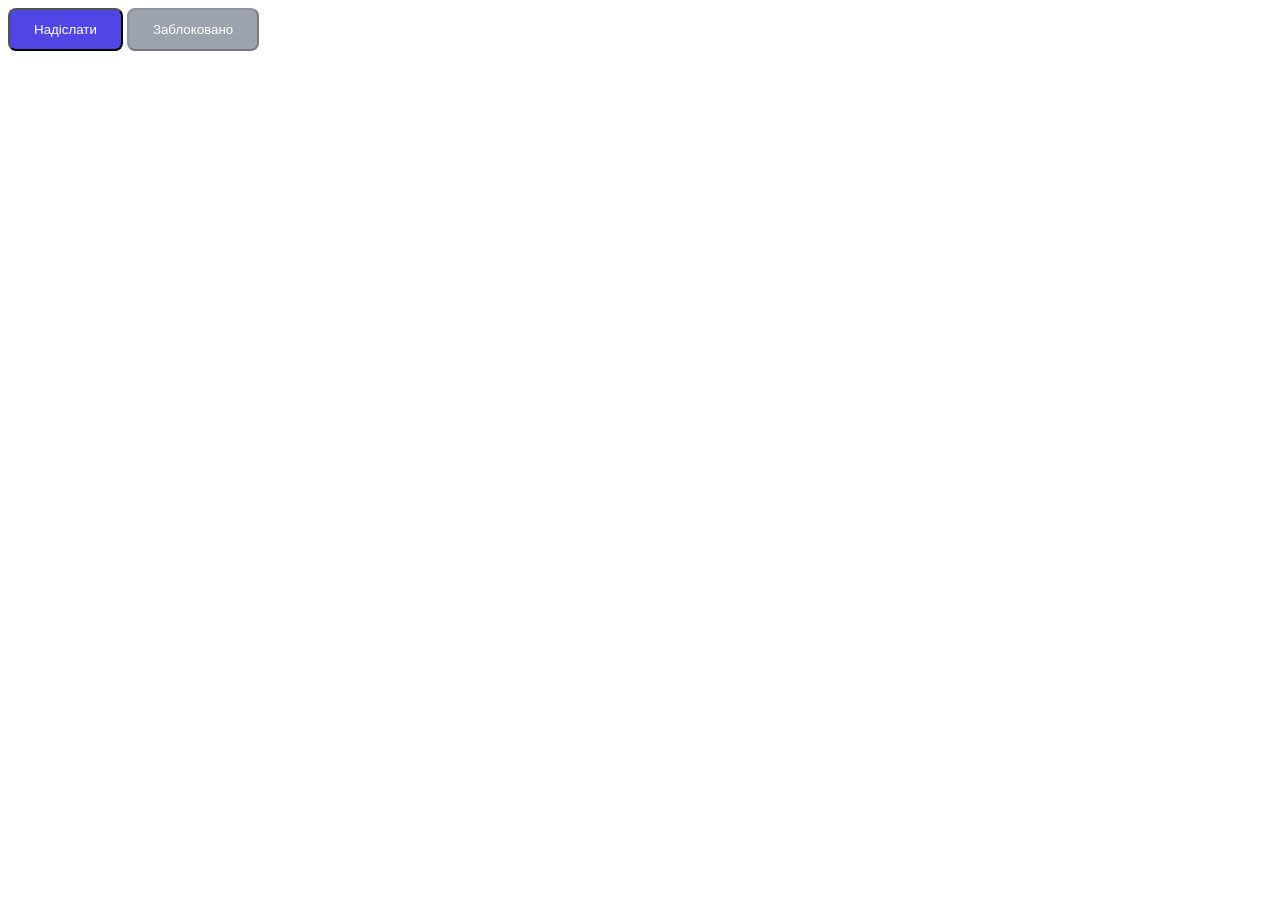
<file: index.html>
<!doctype html>
<html lang="en">
  <head>
    <meta charset="UTF-8" />
    <meta name="viewport" content="width=device-width, initial-scale=1.0" />
    <title>Document</title>
    <link rel="stylesheet" href="style.css" />
  </head>
  <body>
    <button class="btn" type="button">Надіслати</button>
    <button class="btn" type="button" disabled>Заблоковано</button>
  </body>
</html>
</file>
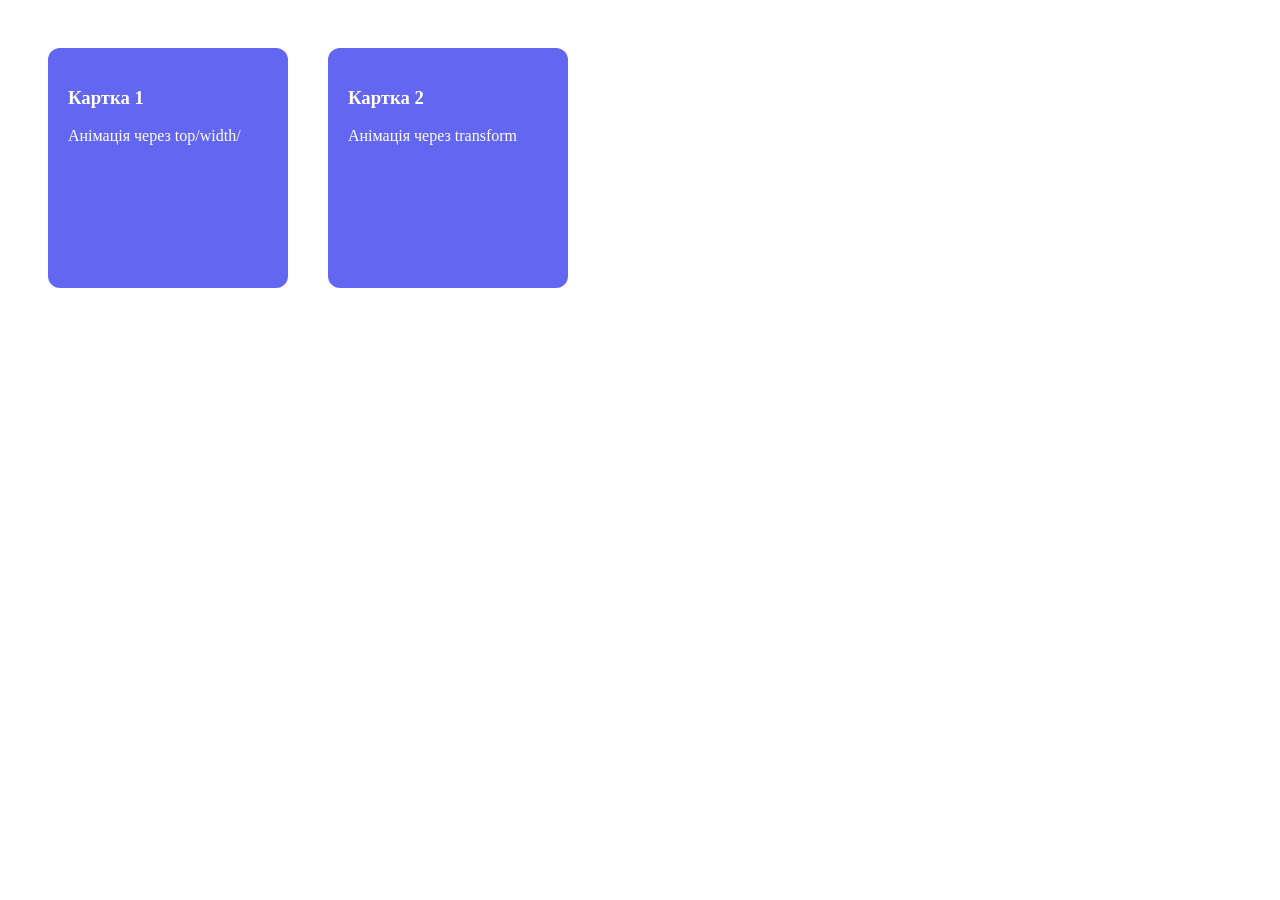
<file:  index4.html>
<!doctype html>
<html lang="en">
  <head>
    <meta charset="UTF-8" />
    <meta name="viewport" content="width=device-width, initial-scale=1.0" />
    <title>Document</title>

    <link rel="stylesheet" href="style4.css" />
  </head>
  <body>
    <div class="container">
      <div class="card card-bad">
        <h3>Картка 1</h3>
        <p>Анімація через top/width/</p>
      </div>

      <div class="card card-good">
        <h3>Картка 2</h3>
        <p>Анімація через transform</p>
      </div>
    </div>
  </body>
</html>
</file>
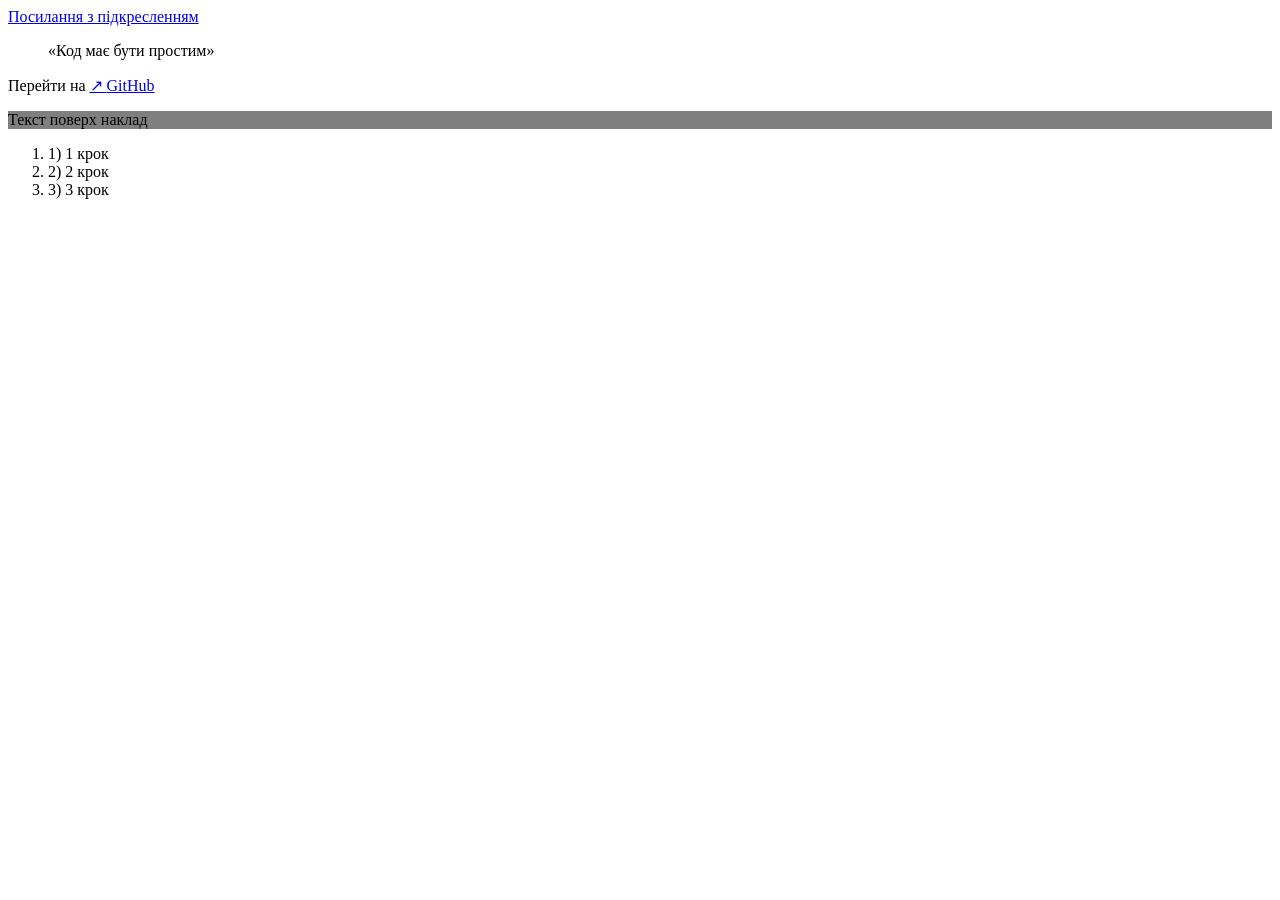
<file: index3.html>
<!doctype html>
<html lang="en">
  <head>
    <meta charset="UTF-8" />
    <meta name="viewport" content="width=device-width, initial-scale=1.0" />
    <title>Document</title>

    <link rel="stylesheet" href="style3.css" />
  </head>
  <body>
    <a href="#" class="animated-link">Посилання з підкресленням</a>

    <blockquote class="quote-text">Код має бути простим</blockquote>

    <p>Перейти на <a href="https://github.com" class="ext-link">GitHub</a></p>

    <div class="card">
      <span class="card-tile">Текст поверх наклад</span>
    </div>

    <ol class="my-list">
      <li>1 крок</li>
      <li>2 крок</li>
      <li>3 крок</li>
    </ol>
  </body>
</html>
</file>
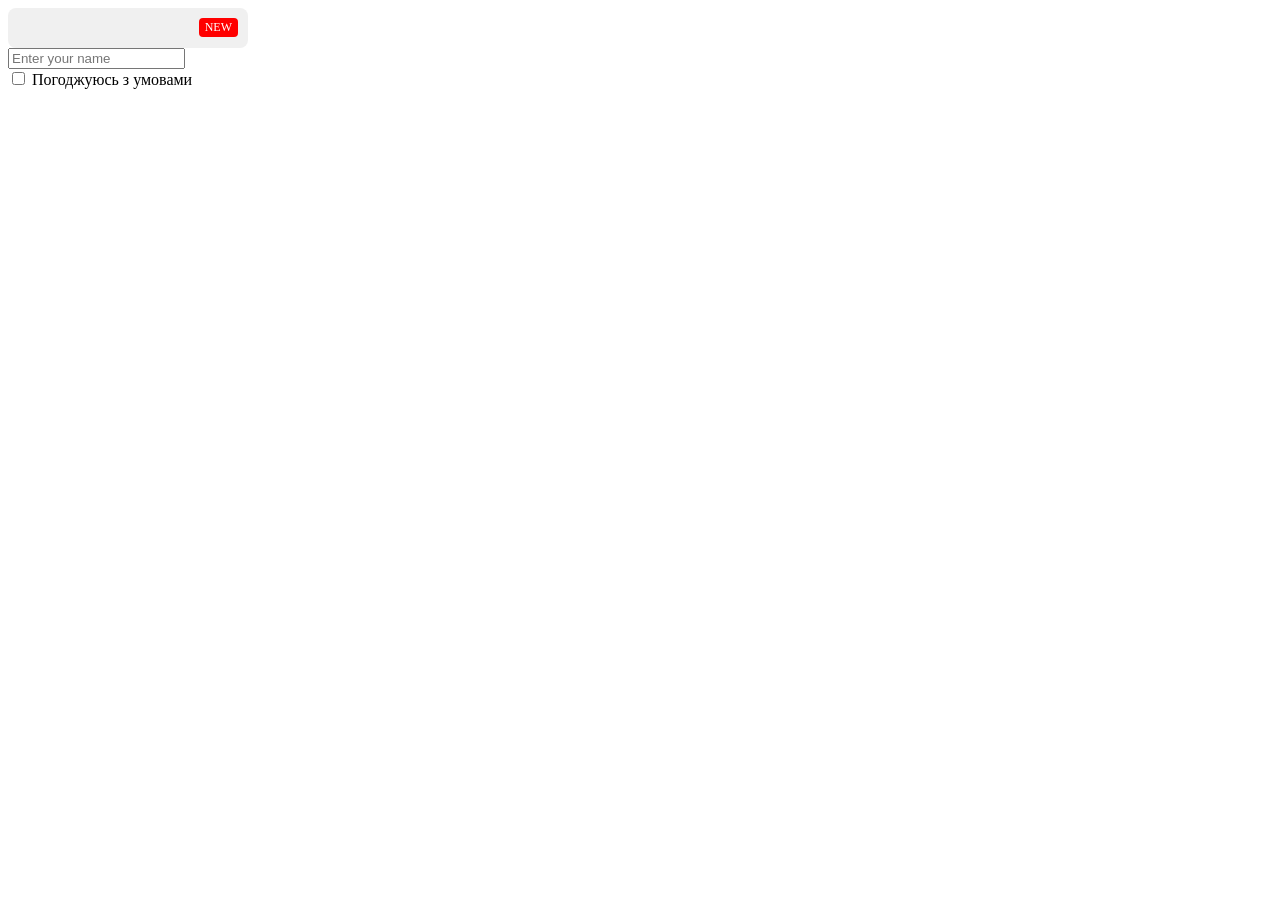
<file: index5.html>
<!doctype html>
<html lang="en">
  <head>
    <meta charset="UTF-8" />
    <meta name="viewport" content="width=device-width, initial-scale=1.0" />
    <title>Document</title>

    <link rel="stylesheet" href="style5.css" />
  </head>
  <body>
    <div class="card">
      <span class="badge">NEW</span>
    </div>

    <form>
      <input type="text" placeholder="Enter your name" />
    </form>

    <div class="checkbox-wrapper">
      <input type="checkbox" id="check" />
      <label for="check">Погоджуюсь з умовами</label>
    </div>
  </body>
</html>
</file>
<file: style.css>
.btn {
  background-color: #4f46e5;
  color: white;
  padding: 12px 24px;
  border-radius: 8px;
  cursor: pointer;

  transition:
    background-color 0.2s,
    transform 0.2s;
}

.btn:hover:not(:disabled) {
  background-color: #4338ca;
  transform: translateY(-2px);
}

*/ .btn:focus-visible {
  outline: 3px solid #6366f1;
  outline-offset: 2px;
}

.btn:active:not(:disabled) {
  transform: translateY(0);
}

.btn:disabled {
  background-color: #9ca3af;
  cursor: not-allowed;

  pointer-events: none;
}
</file>
<file: style4.css>
.container {
  display: flex;
  gap: 40px;
  padding: 40px;
}

.card {
  position: relative;
  width: 200px;
  height: 200px;
  background-color: #6366f1;
  color: white;
  padding: 20px;
  border-radius: 12px;
  cursor: pointter;
}

.card-bad {
  top: 0;
  transition:
    top 0.4s ease,
    width 0.4s ease,
    height 04s ease;
}

.card-bad:hover {
  top: -10px;
  width: 220px;
  height: 220px;
}
.card-good {
  transition: transform 0.4s ease;
}
.card-good:hover {
  transform: translateY(-10px) scale(1.1);
}
</file>
<file: style3.css>
a {
  position: relative;
}
a::after {
  content: "";
  position: absolute;
  bottom: 0;
  left: 0;
  width: 0;
  height: 2px;
  background: blue;
  transition: 0.3s;
}
a:hover::after {
  width: 100%;
}

blockquote::before {
  content: "«";
}
blockquote::after {
  content: "»";
}

a[href^="http"]::before {
  content: "↗ ";
}
.card {
  position: relative;
}
.card::after {
  content: "";
  position: absolute;
  inset: 0;
  background: rgba(0, 0, 0, 0.5);
}
ol {
  counter-reset: num;
}
li {
  counter-increment: num;
}
li::before {
  content: counter(num) ") ";
}
</file>
<file: style5.css>
.card {
  position: relative;
  width: 200px;
  padding: 20px;
  background: #f0f0f0;
  border-radius: 8px;
}

.badge {
  position: absolute;
  top: 10px;
  right: 10px;
  background: red;
  color: white;
  padding: 2px 6px;
  font-size: 12px;
  border-radius: 4px;
}

input:invalid {
  border: 2px solid red;
  background-color: #ffe6e6;
}
input[type="checkbox"]:checked + label {
  color: green;
  font-weight: bold;
}
</file>
